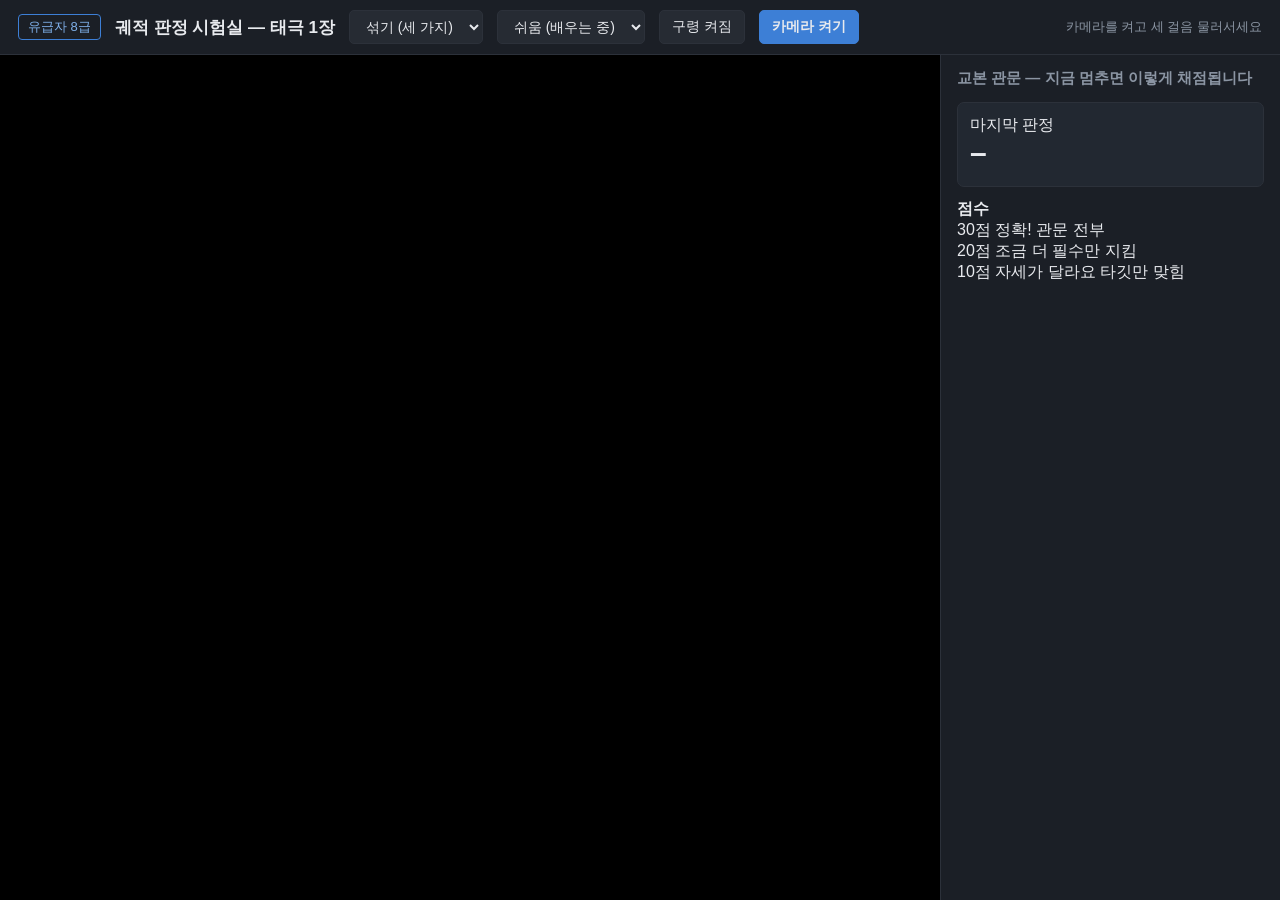
<file: motion-lab.html>
<!DOCTYPE html>
<html lang="ko">
<head>
<meta charset="utf-8">
<meta name="viewport" content="width=device-width, initial-scale=1">
<title>궤적 판정 시험실 · 태극 1장</title>
<style>
  * { box-sizing: border-box; margin: 0; padding: 0; }
  :root { --ok:#2fd38a; --no:#ff7a7a; --dim:#8b95a3; --line:#2c313a; }
  html, body { height: 100%; }
  body { display:flex; flex-direction:column; background:#12151a; color:#e8eaee; overflow:hidden;
         font-family:-apple-system,"Apple SD Gothic Neo","Noto Sans KR",sans-serif; }

  header { flex:0 0 auto; display:flex; align-items:center; gap:14px; padding:10px 18px;
           background:#1b1f26; border-bottom:1px solid var(--line); }
  header b { font-size:17px; }
  header .tag { padding:3px 9px; border:1px solid #3d7fd6; border-radius:4px; color:#7fb0ea; font-size:13px; }
  select, button { padding:7px 12px; background:#262b33; color:#e8eaee; border:1px solid var(--line);
                   border-radius:5px; font-size:14px; font-family:inherit; cursor:pointer; }
  button.go { background:#3d7fd6; border-color:#3d7fd6; font-weight:700; }
  header .sp { margin-left:auto; color:var(--dim); font-size:13px; }

  main { flex:1 1 auto; display:flex; min-height:0; }
  #stage { flex:1 1 auto; position:relative; background:#000; }
  canvas { position:absolute; inset:0; width:100%; height:100%; }

  /* 영상 위 큰 글씨 */
  #verdict { position:absolute; left:0; right:0; top:6%; text-align:center; pointer-events:none; }
  #vMain { display:inline-block; padding:6px 24px; border-radius:10px; background:rgba(9,11,14,.72);
           font-size:clamp(34px,7vh,96px); font-weight:800; }
  #vSub  { margin-top:10px; font-size:clamp(15px,2.4vh,34px); color:#ffd680; font-weight:700;
           text-shadow:0 2px 10px #000; }
  #verdict.ok #vMain { color:#6fe0a6; } #verdict.mid #vMain { color:#ffc95c; } #verdict.bad #vMain { color:#ff8a8a; }
  #ask { position:absolute; left:0; right:0; bottom:4%; text-align:center;
         font-size:clamp(20px,4vh,56px); font-weight:800; color:#ffd680; text-shadow:0 2px 12px #000; }

  /* 관문 패널 */
  aside { flex:0 0 340px; padding:14px 16px; background:#1b1f26; border-left:1px solid var(--line); overflow:auto; }
  aside h2 { font-size:15px; color:var(--dim); font-weight:600; margin-bottom:10px; }
  .gate { display:flex; align-items:center; gap:10px; padding:9px 10px; margin-bottom:7px;
          background:#222831; border:1px solid var(--line); border-radius:7px; }
  .gate .mk { width:22px; text-align:center; font-size:18px; font-weight:800; color:#5c6674; }
  .gate .nm { font-size:15px; font-weight:600; }
  .gate .hp { font-size:12.5px; color:var(--dim); margin-top:2px; }
  .gate.on { border-color:#27603f; background:#15291f; }
  .gate.on .mk { color:var(--ok); }
  .gate.on .hp { display:none; }
  #score { margin-top:14px; padding:12px; background:#222831; border:1px solid var(--line); border-radius:7px; }
  #score .big { font-size:30px; font-weight:800; }
  #nums { margin-top:12px; font-size:12px; color:#6f7885; line-height:1.7; font-variant-numeric:tabular-nums; }
  .hidden { display:none !important; }
</style>
</head>
<body>

<header>
  <span class="tag">유급자 8급</span>
  <b>궤적 판정 시험실 — 태극 1장</b>
  <select id="pick">
    <option value="mix">섞기 (세 가지)</option>
    <option value="low">아래막기만</option>
    <option value="mid">몸통지르기만</option>
    <option value="high">얼굴막기만</option>
  </select>
  <select id="lev" title="판정을 얼마나 깐깐하게 볼지">
    <option value="쉬움" selected>쉬움 (배우는 중)</option>
    <option value="보통">보통 (수업)</option>
    <option value="교본">교본 (심사·시범)</option>
  </select>
  <button id="btnVoice">구령 켜짐</button>
  <button id="btnCam" class="go">카메라 켜기</button>
  <span class="sp" id="stat">카메라를 켜고 세 걸음 물러서세요</span>
</header>

<main>
  <div id="stage">
    <canvas id="cv"></canvas>
    <div id="verdict" class="hidden"><div id="vMain"></div><div id="vSub"></div></div>
    <div id="ask"></div>
  </div>

  <aside>
    <h2>교본 관문 — 지금 멈추면 이렇게 채점됩니다</h2>
    <div id="gates"></div>
    <div id="score">
      <div>마지막 판정</div>
      <div class="big" id="sBig">–</div>
      <div id="sDetail" style="color:var(--dim);font-size:13px;margin-top:4px"></div>
    </div>
    <div id="nums"></div>
    <div id="rule">
      <b>점수</b><br>
      <span class="t30">30점 정확!</span> 관문 전부<br>
      <span class="t20">20점 조금 더</span> 필수만 지킴<br>
      <span class="t10">10점 자세가 달라요</span> 타깃만 맞힘<br>
      <span id="levNow" style="color:#7fb0ea"></span>
    </div>
  </aside>
</main>

<script src="motion.js"></script>
<script>
/* ============================================================
   궤적 판정 시험실
   기존 게임(index.html)은 건드리지 않는다. 여기서 기준을 맞춘 뒤 옮긴다.
   ============================================================ */
const cv = document.getElementById('cv'), ctx = cv.getContext('2d');
const el = (id) => document.getElementById(id);
let W = 0, H = 0, video, landmarker = null, lastVideoTime = -1;
const G = { on:false, 추적기: MOTION.새추적기(), 과제:null, 결과시각:0, 마지막:null };

/* 타깃 자리 — 기존 게임과 같은 식 */
const TARGET = {
  // 교본 31쪽 "허벅지 위 세운 두 주먹 간격 위에 주먹을 위치하여 마무리한다"
  // → 허벅지 중간(0.35)이 아니라 엉덩이에 가까운 위쪽(0.15)이 맞다. 팔도 닿는다.
  low:  (a,s) => ({ x:a.cx + s*a.sw*0.88, y:a.hipY + (a.kneeY-a.hipY)*0.15, r:a.sw*0.52, c:'#2fd38a' }),
  mid:  (a,s) => ({ x:a.cx,               y:a.chestY,                        r:a.sw*0.5, c:'#ffb347' }),
  high: (a,s) => ({ x:a.cx + s*a.sw*0.15, y:a.headY - a.sw*0.30,             r:a.sw*0.5, c:'#ff7aa2' }),
};
const 이름 = { low:'아래막기', mid:'몸통지르기', high:'얼굴막기' };

/* ============================================================
   구령 (음성 지시)
   ------------------------------------------------------------
   교본 31쪽 지도 TIP — "'아래막기' 기술용어를 인지하기 위해
   기술용어를 복창하는 것을 추천한다"
   빔프로젝터 화면을 등지고 선 아이도 무엇을 할지 알아야 한다.
   ============================================================ */
const 구령 = {
  켜짐: true,
  목소리: null,
  쓸수있나: 'speechSynthesis' in window,

  준비() {
    if (!this.쓸수있나) return;
    const 고르기 = () => {
      const 전부 = speechSynthesis.getVoices();
      // 한국어 목소리를 우선. 없으면 기본 목소리로 둔다(브라우저가 알아서 읽는다)
      this.목소리 = 전부.find((v) => /^ko(-|_|$)/i.test(v.lang)) || null;
    };
    고르기();
    speechSynthesis.addEventListener('voiceschanged', 고르기);   // 목록은 늦게 온다
    try { const 기억 = localStorage.getItem('구령'); if (기억 !== null) this.켜짐 = 기억 === '1'; } catch (e) {}
  },

  말하기(글) {
    if (!this.켜짐 || !this.쓸수있나 || !글) return;
    try {
      speechSynthesis.cancel();                 // 앞말이 남아 겹치지 않게
      const u = new SpeechSynthesisUtterance(글);
      u.lang = 'ko-KR';
      if (this.목소리) u.voice = this.목소리;
      u.rate = 1.05;    // 아이들이 알아듣게 조금 느리게 (게임 본체는 1.15)
      u.pitch = 1.05;
      u.volume = 1;
      speechSynthesis.speak(u);
    } catch (e) { /* 무시 */ }
  },

  뒤집기() {
    this.켜짐 = !this.켜짐;
    if (!this.켜짐) { try { speechSynthesis.cancel(); } catch (e) {} }
    try { localStorage.setItem('구령', this.켜짐 ? '1' : '0'); } catch (e) {}
    this.단추갱신();
  },

  단추갱신() {
    const b = el('btnVoice');
    if (!this.쓸수있나) { b.textContent = '구령 불가'; b.disabled = true; return; }
    b.textContent = this.켜짐 ? '구령 켜짐' : '구령 꺼짐';
    b.style.opacity = this.켜짐 ? '1' : '.5';
  },
};
/* 관대함 — 고른 값은 이 컴퓨터가 기억한다 */
try { const 기억 = localStorage.getItem('관대함'); if (기억) el('lev').value = 기억; } catch (e) {}
MOTION.관대함적용(el('lev').value);
el('lev').onchange = () => {
  MOTION.관대함적용(el('lev').value);
  try { localStorage.setItem('관대함', el('lev').value); } catch (e) {}
};

구령.준비();
구령.단추갱신();
el('btnVoice').onclick = () => 구령.뒤집기();

function resize() { W = cv.width = cv.clientWidth; H = cv.height = cv.clientHeight; }
addEventListener('resize', resize);

function videoToScreen(nx, ny) {
  const vw = video.videoWidth || 1280, vh = video.videoHeight || 720;
  const s = Math.max(W/vw, H/vh), ox = (W - vw*s)/2, oy = (H - vh*s)/2;
  return { x: ox + (1-nx)*vw*s, y: oy + ny*vh*s };
}
function anchorsFromLandmarks(lm) {
  const P = (i) => videoToScreen(lm[i].x, lm[i].y);
  const ls=P(11), rs=P(12), lh=P(23), rh=P(24), lk=P(25), rk=P(26), nose=P(0);
  const sw = Math.max(Math.hypot(ls.x-rs.x, ls.y-rs.y), Math.abs((ls.y+rs.y)/2 - (lh.y+rh.y)/2)*0.6, 40);
  const shoulderY=(ls.y+rs.y)/2, hipY=(lh.y+rh.y)/2;
  return { cx:(ls.x+rs.x+lh.x+rh.x)/4, sw, shoulderY, headY:nose.y,
           chestY: shoulderY + (hipY-shoulderY)*0.3, hipY, kneeY:(lk.y+rk.y)/2,
           wrists:[P(15),P(16)], ankles:[P(27),P(28)], elbows:[P(13),P(14)], lm };
}

async function 카메라켜기() {
  const b = el('btnCam'); b.disabled = true; b.textContent = '준비 중…';
  try {
    video = document.createElement('video');
    video.playsInline = true; video.muted = true;
    video.srcObject = await navigator.mediaDevices.getUserMedia({
      video:{ width:{ideal:1280}, height:{ideal:720}, facingMode:'user' }, audio:false });
    await video.play();

    const mp = await import('https://cdn.jsdelivr.net/npm/@mediapipe/tasks-vision@1.0.1/vision_bundle.mjs');
    const fileset = await mp.FilesetResolver.forVisionTasks('https://cdn.jsdelivr.net/npm/@mediapipe/tasks-vision@1.0.1/wasm');
    const model = 'https://storage.googleapis.com/mediapipe-models/pose_landmarker/pose_landmarker_lite/float16/1/pose_landmarker_lite.task';
    for (const delegate of ['GPU','CPU']) {
      try { landmarker = await mp.PoseLandmarker.createFromOptions(fileset,
        { baseOptions:{ modelAssetPath:model, delegate }, runningMode:'VIDEO', numPoses:1,
          minPoseDetectionConfidence:0.5, minTrackingConfidence:0.5 }); break; }
      catch(e) { if (delegate==='CPU') throw e; }
    }
    b.textContent = '카메라 켜짐'; G.on = true; resize(); 새과제(); requestAnimationFrame(tick);
  } catch (err) {
    el('stat').textContent = '카메라 오류: ' + (err.message || err);
    b.disabled = false; b.textContent = '다시 시도';
  }
}
el('btnCam').onclick = 카메라켜기;

function 새과제() {
  const 고른 = el('pick').value;
  const 키 = 고른 === 'mix' ? ['low','mid','high'][Math.floor(Math.random()*3)] : 고른;
  G.과제 = { 키, s: Math.random() < 0.5 ? 1 : -1, 생긴때: performance.now() };
  el('ask').textContent = 이름[키] + '!';
  구령.말하기(이름[키]);        // 화면을 안 보고 있어도 무엇을 할지 들리게
}

function 관문그리기(평가) {
  const box = el('gates');
  if (!평가) { box.innerHTML = '<div style="color:#6f7885;font-size:13px">사람이 보이면 표시됩니다</div>'; return; }
  box.innerHTML = 평가.관문.map(g =>
    `<div class="gate ${g.통과?'on':''}"><div class="mk">${g.통과?'○':'·'}</div>
       <div><div class="nm">${g.이름}${g.필수?' <span class="must">필수</span>':''}</div>${g.통과?'':`<div class="hp">${g.도움말}</div>`}</div></div>`).join('');
}

function tick(now) {
  if (!G.on) return;
  resize();
  ctx.clearRect(0,0,W,H);

  /* 영상 (거울) */
  const vw = video.videoWidth||1280, vh = video.videoHeight||720;
  const sc = Math.max(W/vw, H/vh), ox=(W-vw*sc)/2, oy=(H-vh*sc)/2;
  ctx.save(); ctx.translate(W,0); ctx.scale(-1,1);
  ctx.drawImage(video, ox, oy, vw*sc, vh*sc); ctx.restore();

  let a = null;
  if (landmarker && video.currentTime !== lastVideoTime) {
    lastVideoTime = video.currentTime;
    try {
      const res = landmarker.detectForVideo(video, now);
      if (res && res.landmarks && res.landmarks.length) {
        a = anchorsFromLandmarks(res.landmarks[0]);
        G.마지막 = a;
        MOTION.기록(G.추적기, now, a);
      } else G.마지막 = null;
    } catch(e) {}
  } else a = G.마지막;

  if (a) {
    /* 관절 점 — 판정에 쓰는 것만 */
    ctx.fillStyle = 'rgba(255,255,255,.9)';
    for (const p of [...a.wrists, ...a.ankles]) { ctx.beginPath(); ctx.arc(p.x,p.y,a.sw*0.07,0,7); ctx.fill(); }

    const T = TARGET[G.과제.키](a, G.과제.s);
    /* 타깃 */
    ctx.strokeStyle = T.c; ctx.lineWidth = Math.max(3, a.sw*0.08);
    ctx.beginPath(); ctx.arc(T.x, T.y, T.r, 0, 7); ctx.stroke();

    /* 타깃에 가장 가까운 손 */
    let 손 = 0, 가장 = 1e9;
    a.wrists.forEach((p,i) => { const d = Math.hypot(p.x-T.x, p.y-T.y); if (d < 가장) { 가장 = d; 손 = i; } });

    /* 지나온 길 */
    const 표본 = G.추적기.표본.slice(-30);
    if (표본.length > 2) {
      ctx.strokeStyle = 'rgba(255,255,255,.35)'; ctx.lineWidth = Math.max(2, a.sw*0.04);
      ctx.beginPath();
      표본.forEach((s,i) => { const p = { x:a.cx + s.손목[손].nx*a.sw, y:a.shoulderY + s.손목[손].ny*a.sw };
        i ? ctx.lineTo(p.x,p.y) : ctx.moveTo(p.x,p.y); });
      ctx.stroke();
    }

    /* 실시간 관문 */
    const 평 = MOTION.동선평가(G.추적기, G.과제.키, 손, G.과제.s, now);
    관문그리기(평);
    if (평 && 평.값 && 평.값.시작) {
      el('nums').innerHTML =
        `어깨너비 ${Math.round(a.sw)}px · 쓰는 손 ${손===0?'왼':'오른'}<br>` +
        `시작 ny ${평.값.시작.ny.toFixed(2)} / 바깥 ${평.값.시작.바깥.toFixed(2)}<br>` +
        `지금 ny ${평.값.끝.ny.toFixed(2)} / 바깥 ${평.값.끝.바깥.toFixed(2)}<br>` +
        `내림 ${(평.값.끝.ny-평.값.시작.ny).toFixed(2)} · 벌어짐 ${(평.값.끝.바깥-평.값.시작.바깥).toFixed(2)}`;
    }

    /* 타깃 명중 → 판정 */
    const 맞음 = 가장 <= T.r;
    const 지남 = now - G.과제.생긴때;
    if (맞음 && 지남 > 350 && now - G.결과시각 > 1200) {
      const 점 = MOTION.점수내기(평);
      G.결과시각 = now;
      const v = el('verdict'); v.className = 평.완전 ? 'ok' : (평.필수통과 ? 'mid' : 'bad');
      el('vMain').textContent = 점.등급;
      el('vSub').textContent = MOTION.한마디(평);
      el('sBig').textContent = `${점.합}점`;
      el('sDetail').textContent = `타깃 ${점.타깃} + 동선 ${점.동선} · 관문 ${평.통과수}/${평.전체수}` + (평.필수통과 ? '' : ' · 필수 놓침');
      setTimeout(() => { v.classList.add('hidden'); 새과제(); }, 1500);
      v.classList.remove('hidden');
    }
    el('stat').textContent = `인식 중 · ${이름[G.과제.키]} (${G.과제.s>0?'오른':'왼'}쪽)`;
  } else {
    관문그리기(null);
    el('stat').textContent = '사람이 안 보입니다 — 머리부터 무릎까지 들어오게 서세요';
  }
  el('levNow').textContent = '지금 판정: ' + MOTION.기준.이름;
  requestAnimationFrame(tick);
}
</script>
</body>
</html>
</file>
